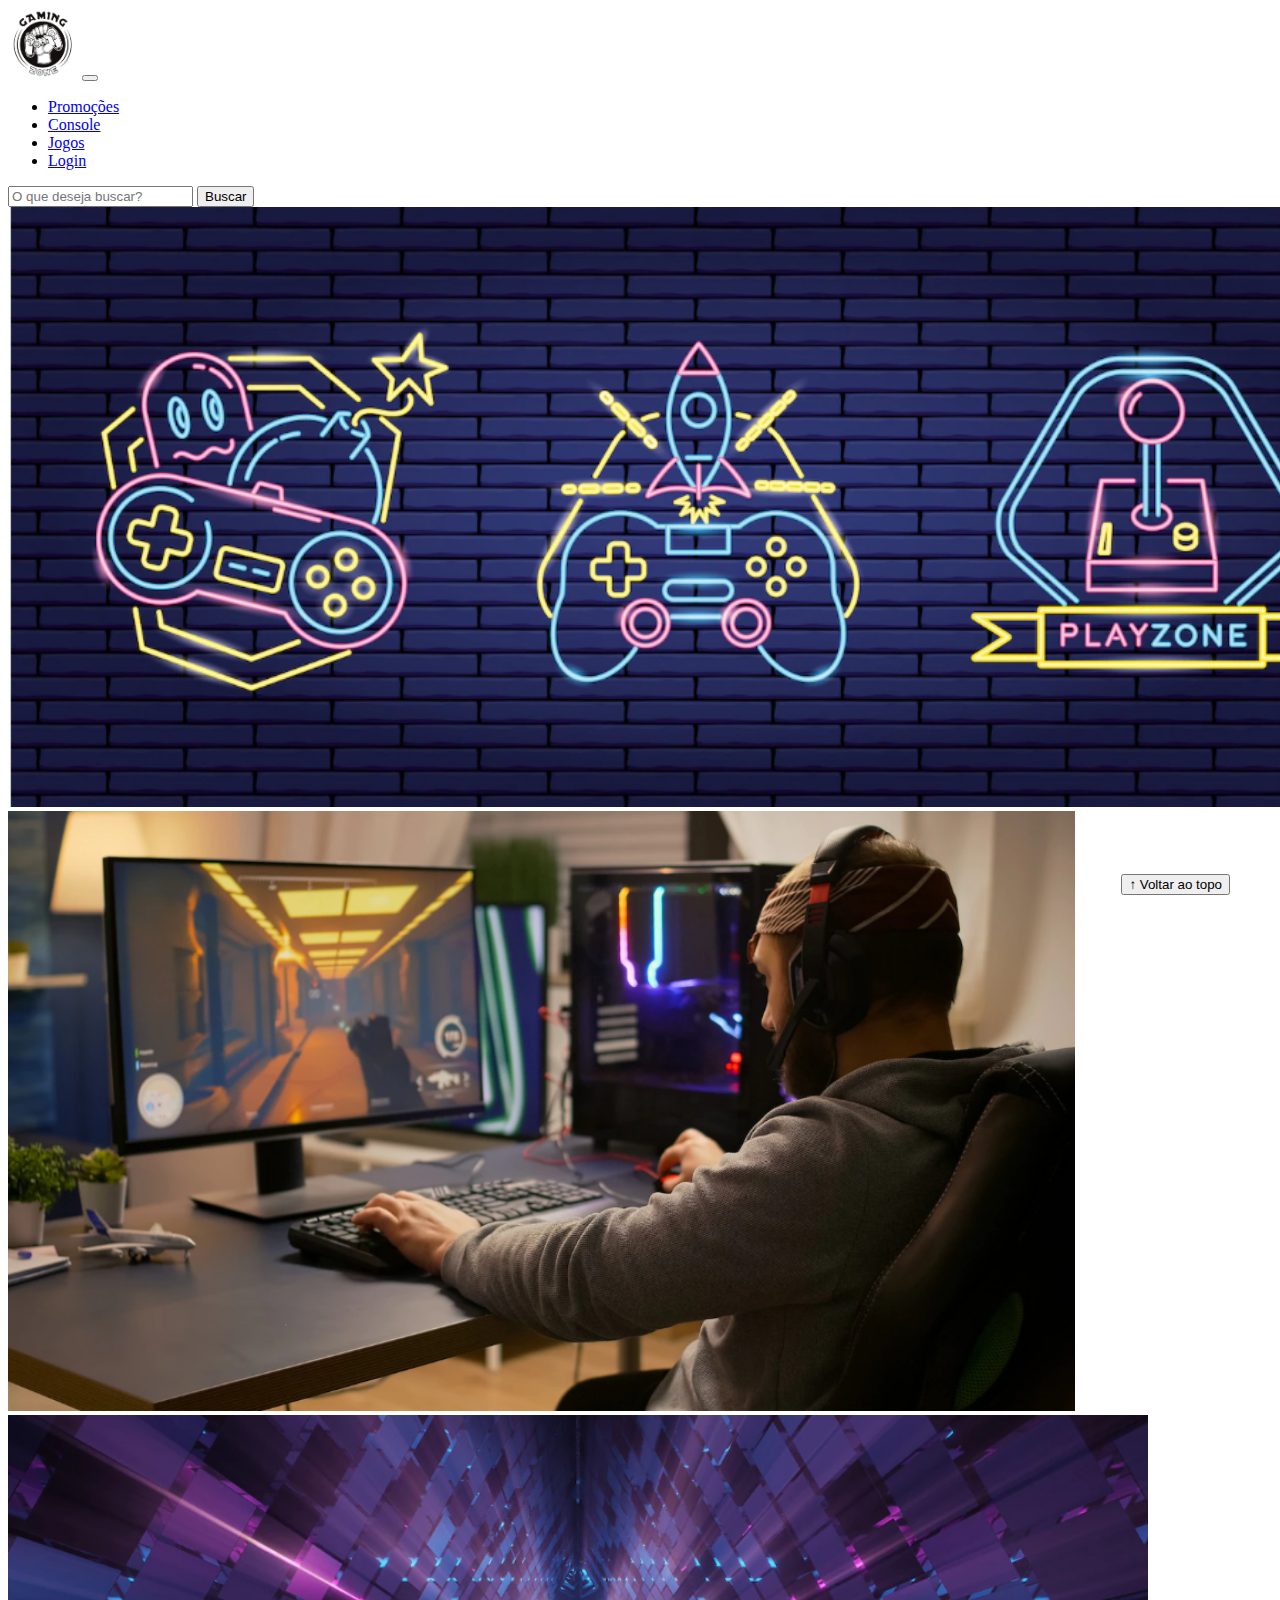
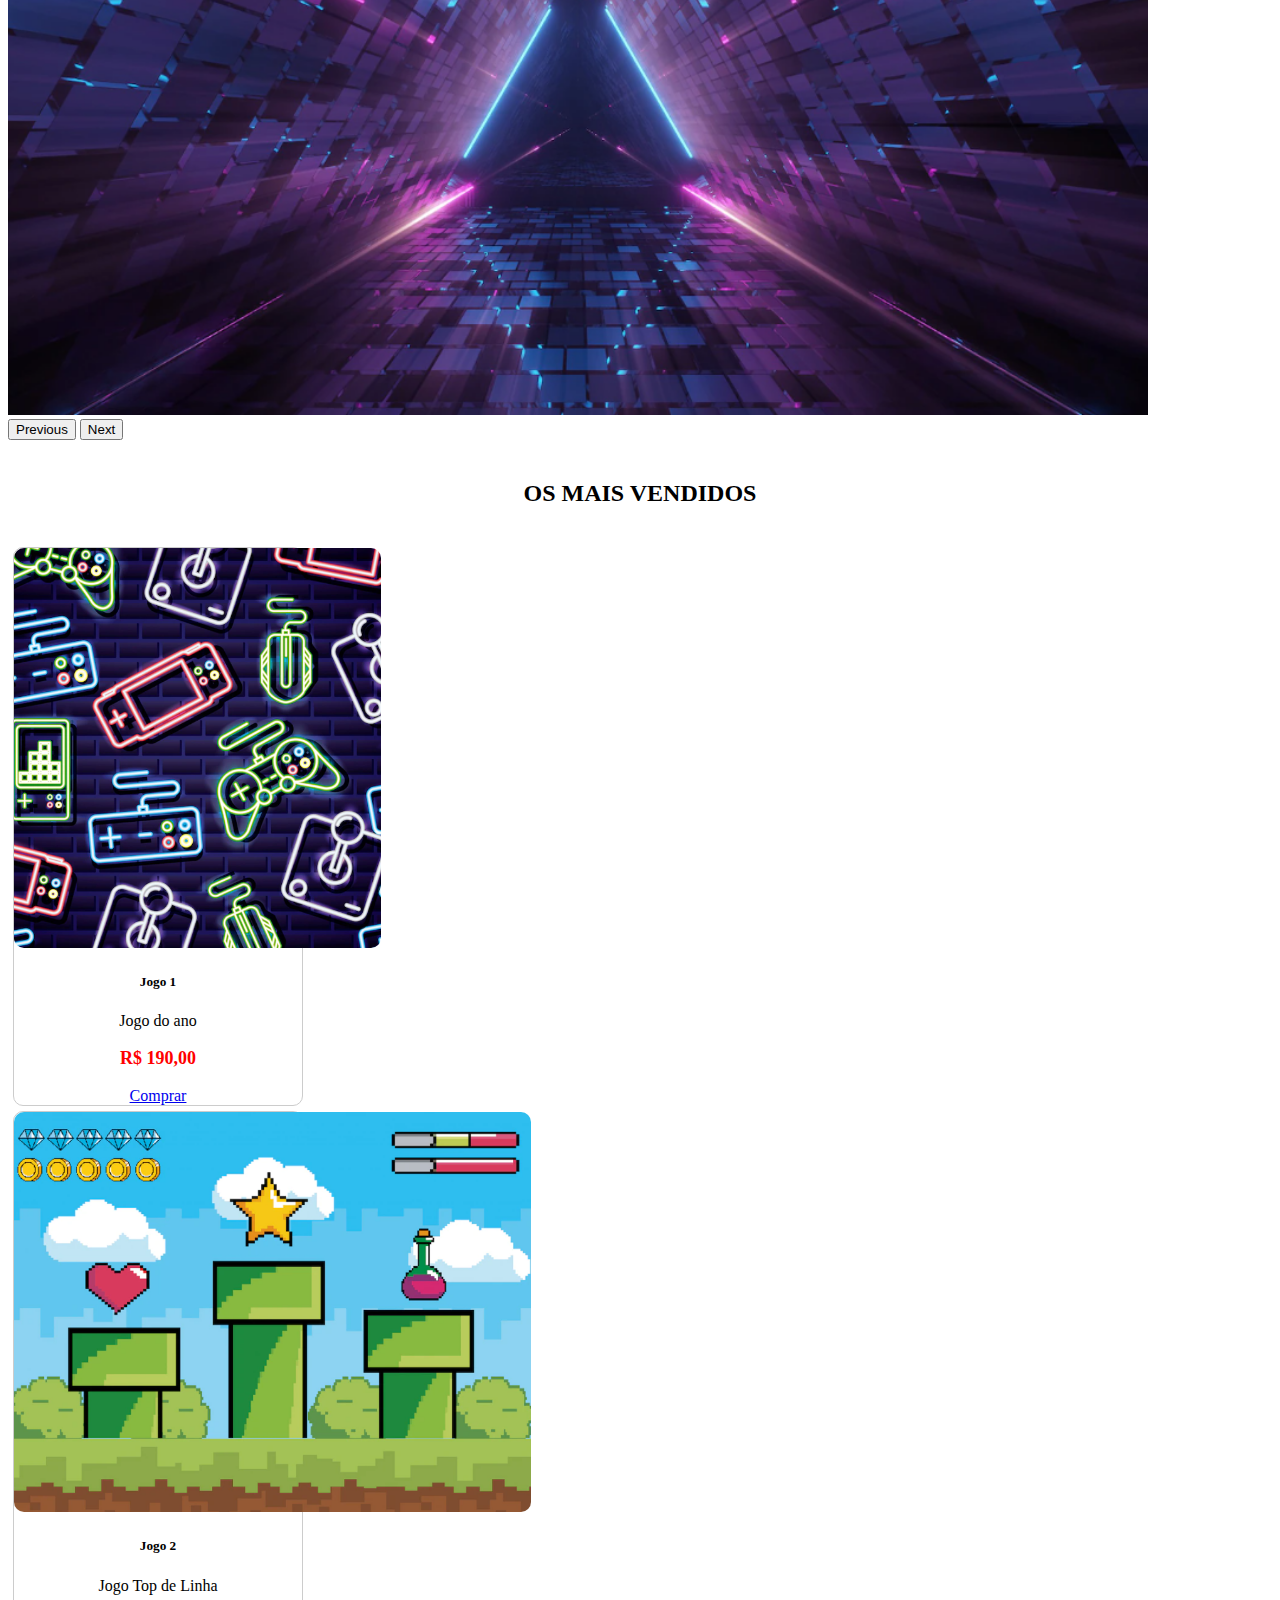
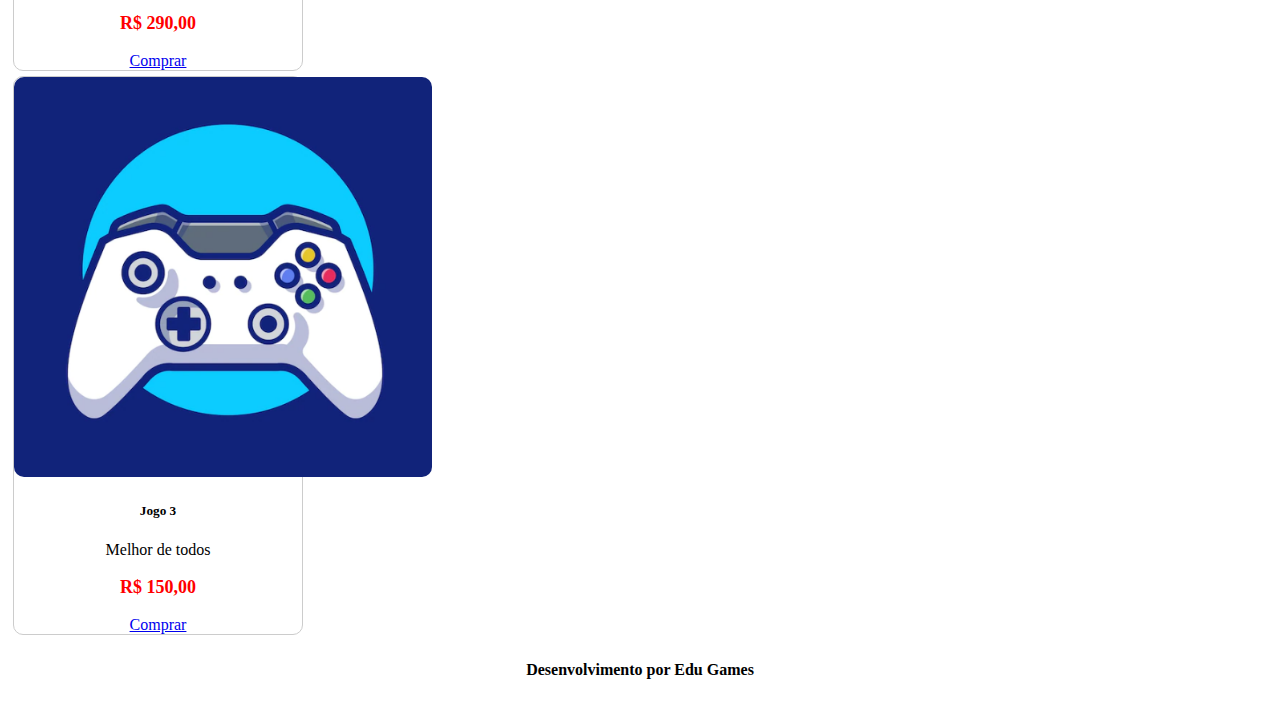
<file: index.html>
<!DOCTYPE html>
<html lang="pt-br">

<head>
  <meta charset="UTF-8">
  <meta http-equiv="X-UA-Compatible" content="IE=edge">
  <meta name="viewport" content="width=device-width, initial-scale=1.0">
  <title>Edu Games</title>

  <link href="https://cdn.jsdelivr.net/npm/bootstrap@5.2.2/dist/css/bootstrap.min.css" rel="stylesheet"
    integrity="sha384-Zenh87qX5JnK2Jl0vWa8Ck2rdkQ2Bzep5IDxbcnCeuOxjzrPF/et3URy9Bv1WTRi" crossorigin="anonymous">

  <link rel="stylesheet" href="css/estilo.css">



</head>

<body>
  <header>
    <nav class="navbar navbar-expand-lg bg-body-tertiary">
      <div class="container-fluid">
        <a class="navbar-brand" href="index.html"><img src="img/logo.png" alt="" srcset=""></a>
        <button class="navbar-toggler" type="button" data-bs-toggle="collapse" data-bs-target="#navbarSupportedContent" aria-controls="navbarSupportedContent" aria-expanded="false" aria-label="Toggle navigation">
          <span class="navbar-toggler-icon"></span>
        </button>
        <div class="collapse navbar-collapse" id="navbarSupportedContent">
          <ul class="navbar-nav me-auto mb-2 mb-lg-0">
            <li class="nav-item">
              <a class="nav-link active" aria-current="page" href="#">Promoções</a>
            </li>
            <li class="nav-item">
              <a class="nav-link" href="#">Console</a>
            </li>
            <li class="nav-item">
              <a class="nav-link" href="#">Jogos</a>
            </li>
            <li class="nav-item">
              <a class="nav-link" href="login.html">Login</a>
            </li>
          </ul>
          <form class="d-flex" role="search">
            <input class="form-control me-2" type="search" placeholder="O que deseja buscar?" aria-label="Search">
            <button class="btn btn-outline-success" type="submit">Buscar</button>
          </form>
        </div>
      </div>
    </nav>
  </header>

  <main>



    <section id="section-banners" class="container-fluid">

      <div id="carouselExample" class="carousel slide">
        <div class="carousel-inner">
          <div class="carousel-item active">
            <img src="img/banner1.PNG" class="d-block w-100" alt="Venha comprar na nossa loja!">
          </div>
          <div class="carousel-item">
            <img src="img/banner2.PNG" class="d-block w-100" alt="Promoção de produtos">
          </div>
          <div class="carousel-item">
            <img src="img/banner3.PNG" class="d-block w-100" alt="Várias novidades de produtos">
          </div>
        </div>
        <button class="carousel-control-prev" type="button" data-bs-target="#carouselExample" data-bs-slide="prev">
          <span class="carousel-control-prev-icon" aria-hidden="true"></span>
          <span class="visually-hidden">Previous</span>
        </button>
        <button class="carousel-control-next" type="button" data-bs-target="#carouselExample" data-bs-slide="next">
          <span class="carousel-control-next-icon" aria-hidden="true"></span>
          <span class="visually-hidden">Next</span>
        </button>
      </div>

    </section>
    <section id="section-vendidos" class="container-fluid">

      <h2>OS MAIS VENDIDOS</h2>

      <div class="card-group">

      <div class="card" style="width: 18rem;">
        <img src="img/jogo1.PNG" class="card-img-top" alt="Jogo de aventura">
        <div class="card-body">
          <h5 class="card-title">Jogo 1</h5>
          <p class="card-text">Jogo do ano</p>
          <p class="preco">R$ 190,00</p>
          <a href="#" class="btn btn-primary">Comprar</a>
        </div>
      </div>

      <div class="card" style="width: 18rem;">
        <img src="img/jogo2.PNG" class="card-img-top" alt="Jogo de Corrida">
        <div class="card-body">
          <h5 class="card-title">Jogo 2</h5>
          <p class="card-text">Jogo Top de Linha</p>
          <p class="preco">R$ 290,00</p>
          <a href="#" class="btn btn-primary">Comprar</a>
        </div>
      </div>

      <div class="card" style="width: 18rem;">
        <img src="img/jogo3.PNG" class="card-img-top" alt="Melhor de todos">
        <div class="card-body">
          <h5 class="card-title">Jogo 3</h5>
          <p class="card-text">Melhor de todos</p>
          <p class="preco">R$ 150,00</p>
          <a href="#" class="btn btn-primary">Comprar</a>
        </div>
      </div>   
    </div>
  </div>
    </section>


  </main>

  <footer>
    <p>Desenvolvimento por Edu Games</p>
  </footer>

  <button id="voltar-topo" type="button" class="btn btn-outline-primary" onclick="topo()">&uarr; Voltar ao topo</button>

  <script src="js/script.js"></script>
  <script src="https://cdn.jsdelivr.net/npm/bootstrap@5.2.2/dist/js/bootstrap.bundle.min.js"
    integrity="sha384-OERcA2EqjJCMA+/3y+gxIOqMEjwtxJY7qPCqsdltbNJuaOe923+mo//f6V8Qbsw3"
    crossorigin="anonymous"></script>

</body>

</html>
</file>
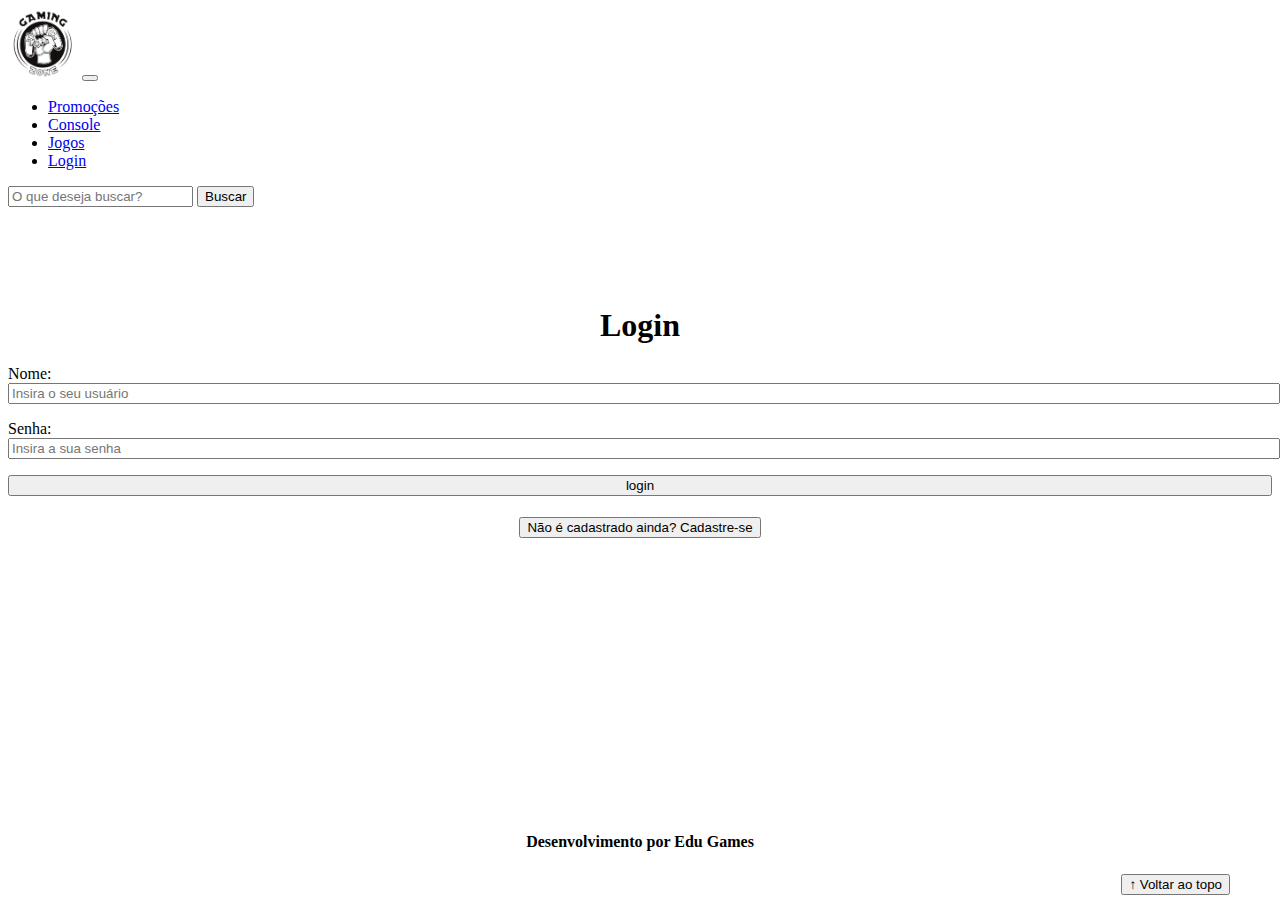
<file: login.html>
<!DOCTYPE html>
<html lang="pt-br">

<head>
    <meta charset="UTF-8">
    <meta http-equiv="X-UA-Compatible" content="IE=edge">
    <meta name="viewport" content="width=device-width, initial-scale=1.0">
    <title>Edu Games - login</title>
    <link href="https://cdn.jsdelivr.net/npm/bootstrap@5.2.2/dist/css/bootstrap.min.css" rel="stylesheet"
        integrity="sha384-Zenh87qX5JnK2Jl0vWa8Ck2rdkQ2Bzep5IDxbcnCeuOxjzrPF/et3URy9Bv1WTRi" crossorigin="anonymous">
    <link rel="stylesheet" href="css/estilo.css">
</head>

<body>
    <header>
        <nav class="navbar navbar-expand-lg bg-body-tertiary">
            <div class="container-fluid">
              <a class="navbar-brand" href="index.html"><img src="img/logo.png" alt="" srcset=""></a>
              <button class="navbar-toggler" type="button" data-bs-toggle="collapse" data-bs-target="#navbarSupportedContent" aria-controls="navbarSupportedContent" aria-expanded="false" aria-label="Toggle navigation">
                <span class="navbar-toggler-icon"></span>
              </button>
              <div class="collapse navbar-collapse" id="navbarSupportedContent">
                <ul class="navbar-nav me-auto mb-2 mb-lg-0">
                  <li class="nav-item">
                    <a class="nav-link active" aria-current="page" href="#">Promoções</a>
                  </li>
                  <li class="nav-item">
                    <a class="nav-link" href="#">Console</a>
                  </li>
                  <li class="nav-item">
                    <a class="nav-link" href="#">Jogos</a>
                  </li>
                  <li class="nav-item">
                    <a class="nav-link" href="login.html">Login</a>
                  </li>
                </ul>
                <form class="d-flex" role="search">
                  <input class="form-control me-2" type="search" placeholder="O que deseja buscar?" aria-label="Search">
                  <button class="btn btn-outline-success" type="submit">Buscar</button>
                </form>
              </div>
            </div>
          </nav>
    </header>

    <main>
        <section id="section-login">
            <h1>Login</h1>
            <div class="d-flex justify-content-center">
                <form method="post" action="" id="login">
                    <p>
                        <label for="usuario">Nome: </label>
                        <input id="usuario" name="usuario" required="required" type="text"
                            placeholder="Insira o seu usuário" class="form-control" />
                    </p>
                    <p>
                        <label for="senha">Senha: </label>
                        <input id="senha" name="senha" required="required" type="password"
                            placeholder="Insira a sua senha" class="form-control" />
                    </p>
                    <p>
                        <input type="button" value="login" class="btn btn-primary" id="bt-login" onclick="login()" />
                    </p>
                </form>
            </div>
        </section>

        <section id="section-cadastro">
            <div id="botao-cadastrar">
                <button type="button" class="btn btn-info">Não é cadastrado ainda? Cadastre-se</button>
            </div>
            <div id="form-cadastrar">

                <h1>Criar minha conta</h1>
                <p>Informe os seus dados abaixo para criar sua conta.</p>

                <div class="d-flex justify-content-center">
                    <form method="post" action="" id="login">
                        <p>
                            <label for="usuario">Usuário: </label>
                            <input id="usuario" name="usuario" required="required" type="text"
                                placeholder="ex. nome de usuário" class="form-control" />
                        </p>
                        <p>
                            <label for="email">E-mail: </label>
                            <input id="email" name="email" required="required" type="email"
                                placeholder="seu@email.com.br" class="form-control" />
                        </p>
                        <p>
                            <label for="senha">Senha: </label>
                            <input id="senha" name="senha" required="required" type="password"
                                placeholder="mínimo de 6 caracteres" class="form-control" />
                        </p>
                        <p>
                            <input type="button" value="Cadastrar" class="btn btn-primary" id="bt-cadastrar"
                                onclick="cadastro()" />
                        </p>
                    </form>
                </div>

            </div>
        </section>

    </main>



    <footer>
        <p>Desenvolvimento por Edu Games</p>
    </footer>

    <button id="voltar-topo" type="button" class="btn btn-outline-primary">&uarr; Voltar ao topo</button>

    <script src="https://cdn.jsdelivr.net/npm/bootstrap@5.2.2/dist/js/bootstrap.bundle.min.js"
        integrity="sha384-OERcA2EqjJCMA+/3y+gxIOqMEjwtxJY7qPCqsdltbNJuaOe923+mo//f6V8Qbsw3"
        crossorigin="anonymous"></script>
    <script src="js/script.js"></script>

    <script src="https://code.jquery.com/jquery-3.6.1.js"
        integrity="sha256-3zlB5s2uwoUzrXK3BT7AX3FyvojsraNFxCc2vC/7pNI=" crossorigin="anonymous"></script>
    <script type="text/javascript" src="js/jquery-script.js"></script>

</body>

</html>
</file>
<file: css/estilo.css>
/*cabeçalho*/
header img {
    height: 70px;
    width: 70px;
}

/*Conteudo principal*/

main { min-height: 500px;}

/*banner*/
#section-banners img {
    height: 600px;
}

/*Produtos vendidos*/

 #section-vendidos {
    text-align: center;
 }

 #section-vendidos h2 {
    font-weight: bold;
    padding: 20px;
 }

 #section-vendidos img {
    height: 400px;
    border-radius: 10px;
 }

 #section-vendidos .card {
    margin: 5px;
    border: 1px solid #ccc;
    border-radius: 10px;
 }

 #section-vendidos .preco {
    color: red;
    font-size: 18px;
    font-weight: bold;
 }

/*Rodapé*/

footer {
    text-align: center;
}

footer p {
    font-weight: bold;
    padding: 10px;
}

/*Botão Voltar topo*/

#voltar-topo {
    position: fixed;
    bottom: 5px;
    right: 50px;
}

/* página de login  */

#section-login {
    margin-top: 100px;
}

#section-login h1 {
    text-align: center;
}

#section-login input {
    width: 100%;
}

/* Formulário de cadastro*/

#section-cadastro {
    padding: 5px;
    text-align: center;
    background-color: #fff;
}

#form-cadastrar {
    padding: 50px;
    display: none;
}
</file>
